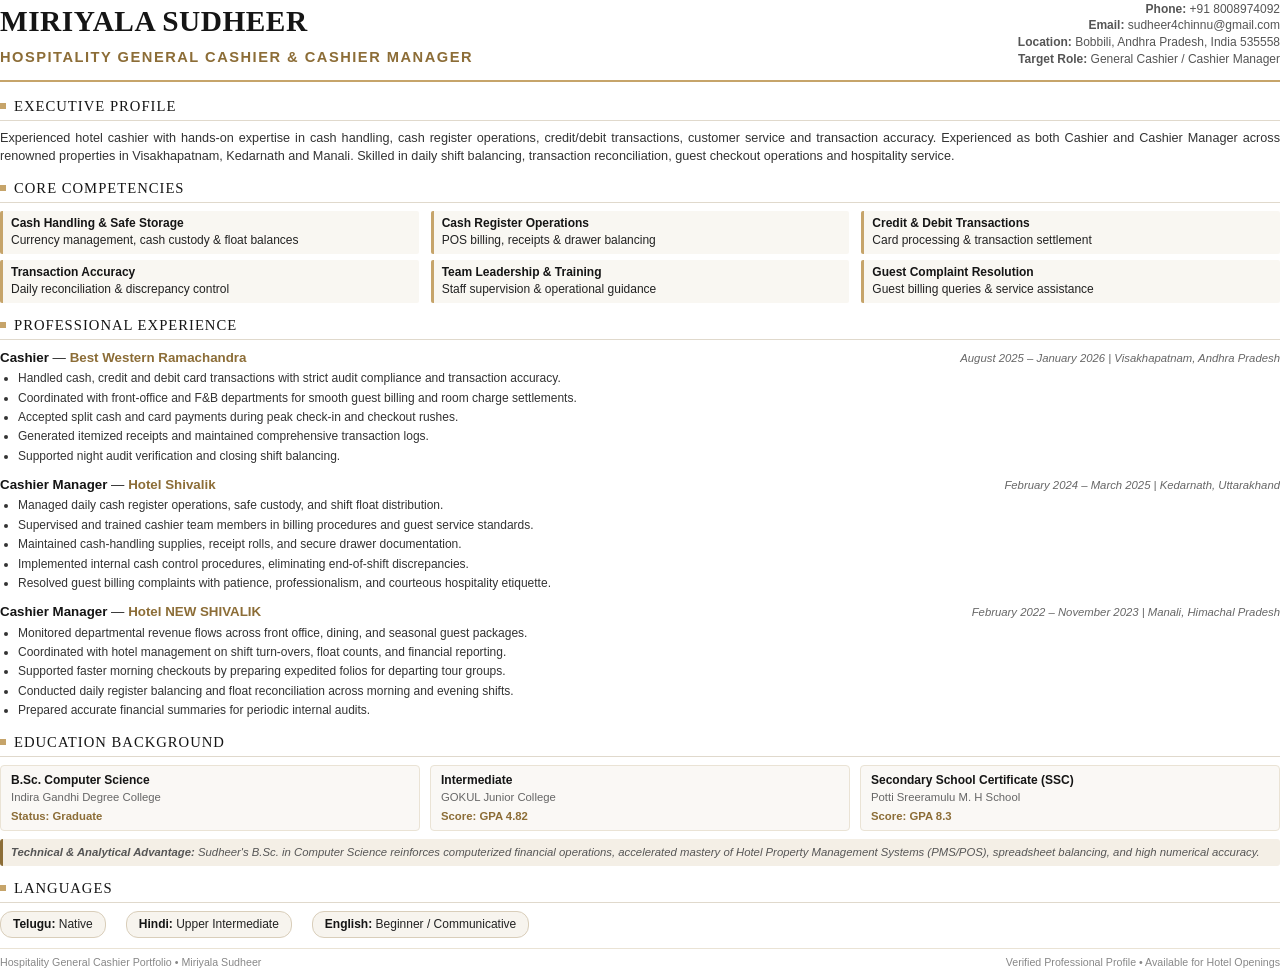
<file: assets/documents/resume.html>
<!DOCTYPE html>
<html lang="en">
<head>
  <meta charset="UTF-8">
  <title>Miriyala Sudheer - Hospitality General Cashier Resume</title>
  <style>
    @page {
      size: A4;
      margin: 12mm 15mm;
    }
    * {
      box-sizing: border-box;
      margin: 0;
      padding: 0;
    }
    body {
      font-family: 'Helvetica Neue', Arial, sans-serif;
      color: #222222;
      background: #FFFFFF;
      line-height: 1.45;
      font-size: 10pt;
    }
    .header {
      border-bottom: 2px solid #C6A46A;
      padding-bottom: 12px;
      margin-bottom: 14px;
      display: flex;
      justify-content: space-between;
      align-items: flex-end;
    }
    .name-block h1 {
      font-family: Georgia, 'Playfair Display', serif;
      font-size: 22pt;
      color: #151515;
      letter-spacing: 0.5px;
      margin-bottom: 4px;
    }
    .name-block h2 {
      font-size: 11pt;
      color: #8C6D37;
      text-transform: uppercase;
      letter-spacing: 1.5px;
      font-weight: 600;
    }
    .contact-block {
      text-align: right;
      font-size: 9pt;
      color: #555555;
      line-height: 1.4;
    }
    .contact-block a {
      color: #151515;
      text-decoration: none;
    }
    .section-title {
      font-family: Georgia, serif;
      font-size: 11pt;
      color: #151515;
      text-transform: uppercase;
      letter-spacing: 1px;
      border-bottom: 1px solid #E0D9CC;
      padding-bottom: 3px;
      margin-top: 12px;
      margin-bottom: 8px;
      display: flex;
      align-items: center;
    }
    .section-title::before {
      content: "";
      display: inline-block;
      width: 6px;
      height: 6px;
      background: #C6A46A;
      margin-right: 8px;
    }
    p.summary {
      font-size: 9.5pt;
      color: #333333;
      text-align: justify;
      margin-bottom: 10px;
    }
    .competency-grid {
      display: grid;
      grid-template-columns: repeat(3, 1fr);
      gap: 6px 12px;
      margin-bottom: 10px;
    }
    .comp-item {
      font-size: 9pt;
      background: #F9F7F2;
      border-left: 3px solid #C6A46A;
      padding: 4px 8px;
      border-radius: 2px;
      color: #222222;
    }
    .comp-item strong {
      display: block;
      color: #151515;
      font-size: 9pt;
    }
    .job {
      margin-bottom: 10px;
      page-break-inside: avoid;
    }
    .job-header {
      display: flex;
      justify-content: space-between;
      align-items: baseline;
      margin-bottom: 2px;
    }
    .job-title {
      font-size: 10pt;
      font-weight: bold;
      color: #151515;
    }
    .job-org {
      color: #8C6D37;
      font-weight: 600;
    }
    .job-meta {
      font-size: 8.5pt;
      color: #666666;
      font-style: italic;
    }
    ul.job-bullets {
      margin-left: 18px;
      font-size: 9pt;
      color: #333333;
      margin-top: 3px;
    }
    ul.job-bullets li {
      margin-bottom: 2px;
    }
    .edu-grid {
      display: grid;
      grid-template-columns: repeat(3, 1fr);
      gap: 10px;
      margin-bottom: 8px;
    }
    .edu-card {
      background: #FAF8F5;
      border: 1px solid #EAE3D5;
      padding: 6px 10px;
      border-radius: 4px;
    }
    .edu-card .degree {
      font-weight: bold;
      font-size: 9pt;
      color: #151515;
    }
    .edu-card .inst {
      font-size: 8.5pt;
      color: #666;
    }
    .edu-card .result {
      font-size: 8.5pt;
      color: #8C6D37;
      font-weight: bold;
      margin-top: 2px;
    }
    .edu-note {
      font-size: 8.5pt;
      color: #555;
      font-style: italic;
      background: #F4EFE6;
      padding: 5px 8px;
      border-radius: 3px;
      border-left: 3px solid #8C6D37;
      margin-bottom: 8px;
    }
    .lang-row {
      display: flex;
      gap: 20px;
      font-size: 9pt;
      margin-bottom: 8px;
    }
    .lang-pill {
      background: #F7F4EE;
      border: 1px solid #D9CEBA;
      padding: 4px 12px;
      border-radius: 12px;
    }
    .lang-pill strong {
      color: #151515;
    }
    .footer-note {
      border-top: 1px solid #EAE3D5;
      padding-top: 6px;
      margin-top: 10px;
      font-size: 8pt;
      color: #888888;
      display: flex;
      justify-content: space-between;
    }
  </style>
</head>
<body>

  <div class="header">
    <div class="name-block">
      <h1>MIRIYALA SUDHEER</h1>
      <h2>Hospitality General Cashier &amp; Cashier Manager</h2>
    </div>
    <div class="contact-block">
      <div><strong>Phone:</strong> +91 8008974092</div>
      <div><strong>Email:</strong> sudheer4chinnu@gmail.com</div>
      <div><strong>Location:</strong> Bobbili, Andhra Pradesh, India 535558</div>
      <div><strong>Target Role:</strong> General Cashier / Cashier Manager</div>
    </div>
  </div>

  <div class="section-title">Executive Profile</div>
  <p class="summary">
    Experienced hotel cashier with hands-on expertise in cash handling, cash register operations, credit/debit transactions, customer service and transaction accuracy. Experienced as both Cashier and Cashier Manager across renowned properties in Visakhapatnam, Kedarnath and Manali. Skilled in daily shift balancing, transaction reconciliation, guest checkout operations and hospitality service.
  </p>

  <div class="section-title">Core Competencies</div>
  <div class="competency-grid">
    <div class="comp-item">
      <strong>Cash Handling &amp; Safe Storage</strong>
      Currency management, cash custody &amp; float balances
    </div>
    <div class="comp-item">
      <strong>Cash Register Operations</strong>
      POS billing, receipts &amp; drawer balancing
    </div>
    <div class="comp-item">
      <strong>Credit &amp; Debit Transactions</strong>
      Card processing &amp; transaction settlement
    </div>
    <div class="comp-item">
      <strong>Transaction Accuracy</strong>
      Daily reconciliation &amp; discrepancy control
    </div>
    <div class="comp-item">
      <strong>Team Leadership &amp; Training</strong>
      Staff supervision &amp; operational guidance
    </div>
    <div class="comp-item">
      <strong>Guest Complaint Resolution</strong>
      Guest billing queries &amp; service assistance
    </div>
  </div>

  <div class="section-title">Professional Experience</div>

  <div class="job">
    <div class="job-header">
      <div>
        <span class="job-title">Cashier</span> &mdash;
        <span class="job-org">Best Western Ramachandra</span>
      </div>
      <div class="job-meta">August 2025 &ndash; January 2026 | Visakhapatnam, Andhra Pradesh</div>
    </div>
    <ul class="job-bullets">
      <li>Handled cash, credit and debit card transactions with strict audit compliance and transaction accuracy.</li>
      <li>Coordinated with front-office and F&amp;B departments for smooth guest billing and room charge settlements.</li>
      <li>Accepted split cash and card payments during peak check-in and checkout rushes.</li>
      <li>Generated itemized receipts and maintained comprehensive transaction logs.</li>
      <li>Supported night audit verification and closing shift balancing.</li>
    </ul>
  </div>

  <div class="job">
    <div class="job-header">
      <div>
        <span class="job-title">Cashier Manager</span> &mdash;
        <span class="job-org">Hotel Shivalik</span>
      </div>
      <div class="job-meta">February 2024 &ndash; March 2025 | Kedarnath, Uttarakhand</div>
    </div>
    <ul class="job-bullets">
      <li>Managed daily cash register operations, safe custody, and shift float distribution.</li>
      <li>Supervised and trained cashier team members in billing procedures and guest service standards.</li>
      <li>Maintained cash-handling supplies, receipt rolls, and secure drawer documentation.</li>
      <li>Implemented internal cash control procedures, eliminating end-of-shift discrepancies.</li>
      <li>Resolved guest billing complaints with patience, professionalism, and courteous hospitality etiquette.</li>
    </ul>
  </div>

  <div class="job">
    <div class="job-header">
      <div>
        <span class="job-title">Cashier Manager</span> &mdash;
        <span class="job-org">Hotel NEW SHIVALIK</span>
      </div>
      <div class="job-meta">February 2022 &ndash; November 2023 | Manali, Himachal Pradesh</div>
    </div>
    <ul class="job-bullets">
      <li>Monitored departmental revenue flows across front office, dining, and seasonal guest packages.</li>
      <li>Coordinated with hotel management on shift turn-overs, float counts, and financial reporting.</li>
      <li>Supported faster morning checkouts by preparing expedited folios for departing tour groups.</li>
      <li>Conducted daily register balancing and float reconciliation across morning and evening shifts.</li>
      <li>Prepared accurate financial summaries for periodic internal audits.</li>
    </ul>
  </div>

  <div class="section-title">Education Background</div>
  <div class="edu-grid">
    <div class="edu-card">
      <div class="degree">B.Sc. Computer Science</div>
      <div class="inst">Indira Gandhi Degree College</div>
      <div class="result">Status: Graduate</div>
    </div>
    <div class="edu-card">
      <div class="degree">Intermediate</div>
      <div class="inst">GOKUL Junior College</div>
      <div class="result">Score: GPA 4.82</div>
    </div>
    <div class="edu-card">
      <div class="degree">Secondary School Certificate (SSC)</div>
      <div class="inst">Potti Sreeramulu M. H School</div>
      <div class="result">Score: GPA 8.3</div>
    </div>
  </div>
  <div class="edu-note">
    <strong>Technical &amp; Analytical Advantage:</strong> Sudheer's B.Sc. in Computer Science reinforces computerized financial operations, accelerated mastery of Hotel Property Management Systems (PMS/POS), spreadsheet balancing, and high numerical accuracy.
  </div>

  <div class="section-title">Languages</div>
  <div class="lang-row">
    <div class="lang-pill"><strong>Telugu:</strong> Native</div>
    <div class="lang-pill"><strong>Hindi:</strong> Upper Intermediate</div>
    <div class="lang-pill"><strong>English:</strong> Beginner / Communicative</div>
  </div>

  <div class="footer-note">
    <div>Hospitality General Cashier Portfolio &bull; Miriyala Sudheer</div>
    <div>Verified Professional Profile &bull; Available for Hotel Openings</div>
  </div>

</body>
</html>
</file>
